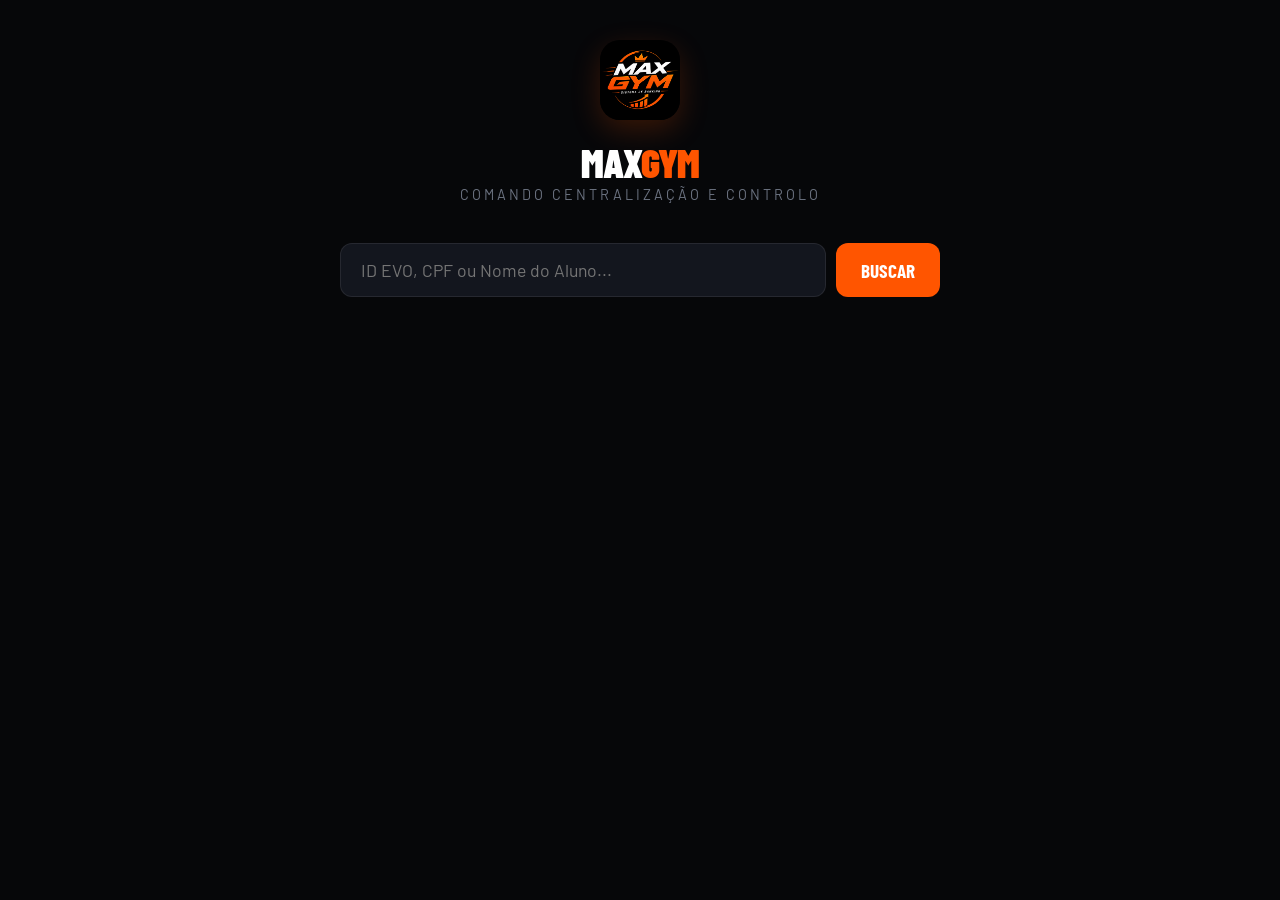
<file: admin.html>
<!DOCTYPE html>
<html lang="pt-BR">
<head>
    <meta charset="UTF-8">
    <meta name="viewport" content="width=device-width, initial-scale=1.0">
    <title>MaxGym - Comando Central</title>
    <link href="https://fonts.googleapis.com/css2?family=Barlow+Condensed:wght@400;700;900&family=Barlow:wght@400;600;700&display=swap" rel="stylesheet">
    <link href="https://fonts.googleapis.com/icon?family=Material+Icons" rel="stylesheet">
    <style>
        :root {
            --primary: #FF5500;
            --primary-hover: #E64D00;
            --bg: #060709;
            --bg-card: #0D0F14;
            --bg-input: #13161E;
            --border: rgba(255,255,255,0.08);
            --text: #FFFFFF;
            --muted: #6B7280;
            --success: #00FF88;
            --danger: #FF3333;
        }

        * { margin: 0; padding: 0; box-sizing: border-box; }

        body {
            font-family: 'Barlow', sans-serif;
            background: var(--bg);
            color: var(--text);
            min-height: 100vh;
            display: flex;
            flex-direction: column;
            align-items: center;
            padding: 40px 20px;
        }

        .header { text-align: center; margin-bottom: 40px; }
        .header img { width: 80px; border-radius: 20px; box-shadow: 0 10px 30px rgba(255,85,0,0.2); margin-bottom: 15px; }
        .header h1 { font-family: 'Barlow Condensed', sans-serif; font-size: 2.5rem; font-weight: 900; letter-spacing: -1px; }
        .header h1 span { color: var(--primary); }
        .header p { color: var(--muted); font-size: 0.9rem; letter-spacing: 3px; text-transform: uppercase; }

        .search-box {
            display: flex; gap: 10px; width: 100%; max-width: 600px; margin-bottom: 30px;
        }
        .search-box input {
            flex: 1; background: var(--bg-input); border: 1px solid var(--border); color: #fff;
            padding: 15px 20px; border-radius: 12px; font-family: 'Barlow', sans-serif; font-size: 1.1rem; outline: none;
        }
        .search-box input:focus { border-color: var(--primary); }
        .btn-buscar {
            background: var(--primary); border: none; color: #fff; padding: 0 25px; border-radius: 12px;
            font-family: 'Barlow Condensed', sans-serif; font-size: 1.2rem; font-weight: 700; cursor: pointer; transition: 0.2s;
        }
        .btn-buscar:hover { background: var(--primary-hover); transform: translateY(-2px); }

        .dashboard {
            width: 100%; max-width: 900px; display: none; gap: 20px; grid-template-columns: 1fr 1fr;
            animation: fadeIn 0.4s ease-out;
        }
        @keyframes fadeIn { from { opacity: 0; transform: translateY(10px); } to { opacity: 1; transform: translateY(0); } }

        .card { background: var(--bg-card); border: 1px solid var(--border); border-radius: 16px; padding: 25px; display: flex; flex-direction: column; gap: 15px; }
        .card-header { display: flex; align-items: center; gap: 10px; border-bottom: 1px solid var(--border); padding-bottom: 15px; margin-bottom: 5px; }
        .card-header .material-icons { color: var(--primary); }
        .card-header h2 { font-family: 'Barlow Condensed', sans-serif; font-size: 1.5rem; font-weight: 700; text-transform: uppercase; letter-spacing: 1px; }

        .form-group { display: flex; flex-direction: column; gap: 5px; }
        .form-group label { font-size: 0.8rem; color: var(--muted); text-transform: uppercase; font-weight: 600; letter-spacing: 1px; }
        .form-group input, .form-group select, .form-group textarea {
            background: var(--bg-input); border: 1px solid var(--border); color: #fff;
            padding: 12px; border-radius: 8px; font-family: 'Barlow', sans-serif; outline: none;
        }
        .form-group input:disabled { opacity: 0.5; cursor: not-allowed; }
        .form-group textarea { resize: vertical; min-height: 80px; }

        /* Toggles de Saúde */
        .grid-saude { display: grid; grid-template-columns: 1fr 1fr; gap: 10px; }
        .btn-toggle {
            background: var(--bg-input); border: 1px solid var(--border); color: var(--muted);
            padding: 10px; border-radius: 8px; cursor: pointer; transition: 0.2s; font-family: 'Barlow', sans-serif; font-weight: 600; font-size: 0.9rem;
        }
        .btn-toggle.ativo { background: rgba(255,51,51,0.1); border-color: var(--danger); color: var(--danger); }

        .full-width { grid-column: 1 / -1; }

        .btn-salvar {
            background: linear-gradient(135deg, var(--primary), #FF8C00); border: none; color: #fff;
            padding: 18px; border-radius: 12px; font-family: 'Barlow Condensed', sans-serif; font-size: 1.5rem; font-weight: 700;
            letter-spacing: 2px; cursor: pointer; transition: 0.2s; width: 100%; margin-top: 20px; box-shadow: 0 10px 20px rgba(255,85,0,0.3);
        }
        .btn-salvar:hover { transform: translateY(-3px); box-shadow: 0 15px 25px rgba(255,85,0,0.4); }

        /* Info Badge */
        .info-badge { display: flex; justify-content: space-between; align-items: center; background: rgba(255,85,0,0.05); padding: 10px 15px; border-radius: 8px; border: 1px solid rgba(255,85,0,0.2); margin-top: 10px; }
        .info-badge strong { color: var(--primary); font-size: 1.2rem; }

        #loading { display: none; color: var(--primary); margin-top: 20px; font-family: 'Barlow Condensed', sans-serif; font-size: 1.5rem; letter-spacing: 2px; }

        @media (max-width: 800px) {
            .dashboard { grid-template-columns: 1fr; }
            .grid-saude { grid-template-columns: 1fr; }
        }
    </style>
</head>
<body>

    <div class="header">
        <img src="logo.jpeg" alt="MaxGym Logo" onerror="this.style.display='none'">
        <h1>MAX<span>GYM</span></h1>
        <p>Comando Centralização e Controlo</p>
    </div>

    <div class="search-box">
        <input type="text" id="inputBusca" placeholder="ID EVO, CPF ou Nome do Aluno..." onkeypress="if(event.key === 'Enter') buscarAluno()">
        <button class="btn-buscar" onclick="buscarAluno()">BUSCAR</button>
    </div>

    <div id="loading">SINCRONIZANDO DADOS...</div>

    <div class="dashboard" id="painelDashboard">
        
        <div class="card">
            <div class="card-header">
                <span class="material-icons">account_circle</span>
                <h2>Dados Cadastrais</h2>
            </div>
            
            <div class="form-group">
                <label>ID EVO</label>
                <input type="text" id="alunoId" disabled>
            </div>
            <div class="form-group">
                <label>Nome do Aluno</label>
                <input type="text" id="alunoNome">
            </div>
            <div class="form-group">
                <label>WhatsApp</label>
                <input type="text" id="alunoZap" placeholder="Ex: 84999999999">
            </div>
            <div class="form-group">
                <label>Nível na IA (Max)</label>
                <select id="alunoNivel">
                    <option value="Iniciante 1">Iniciante 1</option>
                    <option value="Iniciante 2">Iniciante 2</option>
                    <option value="Iniciante 3">Iniciante 3</option>
                    <option value="Intermediário 1">Intermediário 1</option>
                    <option value="Intermediário 2">Intermediário 2</option>
                    <option value="Intermediário 3">Intermediário 3</option>
                    <option value="Avançado 1">Avançado 1</option>
                    <option value="Avançado 2">Avançado 2</option>
                    <option value="Avançado 3">Avançado 3</option>
                    <option value="Nível Power">Nível Power</option>
                </select>
            </div>
        </div>

        <div class="card">
            <div class="card-header">
                <span class="material-icons">medical_services</span>
                <h2>Prontuário Clínico</h2>
            </div>
            
            <div class="grid-saude">
                <button class="btn-toggle" onclick="toggleBtn(this)">Hérnia de Disco</button>
                <button class="btn-toggle" onclick="toggleBtn(this)">Escoliose</button>
                <button class="btn-toggle" onclick="toggleBtn(this)">Hipertensão</button>
                <button class="btn-toggle" onclick="toggleBtn(this)">Condromalácia</button>
                <button class="btn-toggle" onclick="toggleBtn(this)">Labirintite</button>
                <button class="btn-toggle" onclick="toggleBtn(this)">Gestante</button>
                <button class="btn-toggle" onclick="toggleBtn(this)">Pós-Cirúrgico</button>
                <button class="btn-toggle" onclick="toggleBtn(this)">Diabetes</button>
            </div>
            
            <div class="form-group" style="margin-top: 15px;">
                <label>Observações Adicionais (IA vai ler isto)</label>
                <textarea id="alunoObs" placeholder="Ex: Limitação de carga no agachamento, evitar impacto..."></textarea>
            </div>
        </div>

        <div class="card full-width" style="flex-direction: row; flex-wrap: wrap; justify-content: space-between; align-items: center;">
            <div style="flex: 1; min-width: 250px;">
                <div class="card-header" style="border: none; padding: 0; margin: 0;">
                    <span class="material-icons">security</span>
                    <h2>Acesso & Gamificação</h2>
                </div>
                <div class="info-badge">
                    <span>Pontos Atuais no Ranking:</span>
                    <strong id="alunoPontos">0</strong>
                </div>
            </div>
            
            <div style="display: flex; gap: 10px; flex-wrap: wrap;">
                <button class="btn-toggle" style="border-color: var(--primary); color: var(--primary);" onclick="ajustarPontos(15)">+ Dar 15 Pontos</button>
                <button class="btn-toggle" style="border-color: var(--success); color: var(--success);" onclick="liberarCatracaManual()">Liberar App (Manual)</button>
            </div>
        </div>

        <button class="btn-salvar full-width" onclick="salvarTudo()">SALVAR DADOS DO ALUNO</button>
    </div>

    <script>
        const API_URL = "https://script.google.com/macros/s/AKfycby62vambopzAU-hOp4Och0Qg9_ZOxNCqqo19BFZvUA13OFTYBRMnTnNckq3aBzncXKTJg/exec";

        function toggleBtn(btn) {
            btn.classList.toggle('ativo');
        }

        function mostrarLoading(mostrar) {
            document.getElementById('loading').style.display = mostrar ? 'block' : 'none';
            document.getElementById('painelDashboard').style.display = mostrar ? 'none' : 'grid';
            if(mostrar) document.getElementById('painelDashboard').style.display = 'none';
        }

        async function buscarAluno() {
            const termo = document.getElementById('inputBusca').value.trim();
            if (!termo) return alert("Digite um ID, CPF ou Nome");

            mostrarLoading(true);

            try {
                // Criaremos esta nova rota no code.gs
                const res = await fetch(`${API_URL}?acao=buscarAdminCompleto&query=${encodeURIComponent(termo)}`);
                const dados = await res.json();

                if (dados && dados.id) {
                    // Preenche Dados Cadastrais
                    document.getElementById('alunoId').value = dados.id;
                    document.getElementById('alunoNome').value = dados.nome || "";
                    document.getElementById('alunoZap').value = dados.celular || "";
                    
                    if (dados.nivel) {
                        const selectNivel = document.getElementById('alunoNivel');
                        for(let i=0; i < selectNivel.options.length; i++) {
                            if(selectNivel.options[i].value === dados.nivel) {
                                selectNivel.selectedIndex = i; break;
                            }
                        }
                    }

                    // Preenche Saúde
                    const condicoesSalvas = dados.saude_condicoes ? dados.saude_condicoes.split(",") : [];
                    document.querySelectorAll('.grid-saude .btn-toggle').forEach(btn => {
                        if (condicoesSalvas.includes(btn.innerText)) btn.classList.add('ativo');
                        else btn.classList.remove('ativo');
                    });
                    document.getElementById('alunoObs').value = dados.saude_obs || "";

                    // Preenche Gamificação
                    document.getElementById('alunoPontos').innerText = dados.pontos || "0";

                    mostrarLoading(false);
                } else {
                    alert("Aluno não encontrado no sistema ou na EVO.");
                    mostrarLoading(false);
                    document.getElementById('painelDashboard').style.display = 'none';
                }
            } catch (e) {
                alert("Erro de conexão.");
                mostrarLoading(false);
            }
        }

        async function salvarTudo() {
    const id = document.getElementById('alunoId').value;
    if (!id) return;

    const btnSalvar = document.querySelector('.btn-salvar');
    btnSalvar.innerText = "A SALVAR...";
    btnSalvar.style.opacity = "0.7";

    // Coleta Saúde
    const botoesAtivos = document.querySelectorAll('.grid-saude .btn-toggle.ativo');
    const condicoesSelecionadas = Array.from(botoesAtivos).map(btn => btn.innerText).join(",");
    const obs = document.getElementById('alunoObs').value;

    // Coleta Dados
    const payload = {
        acao: 'salvarAdminCompleto',
        id: id,
        nome: document.getElementById('alunoNome').value,
        celular: document.getElementById('alunoZap').value,
        nivel: document.getElementById('alunoNivel').value,
        condicoes: condicoesSelecionadas,
        observacoes: obs
    };

    try {
        const res = await fetch(API_URL, {
            method: 'POST',
            headers: {
                "Content-Type": "text/plain;charset=utf-8"
            },
            body: JSON.stringify(payload)
        });
        
        const resultado = await res.text();
        
        if (resultado.includes("Sucesso") || resultado.includes("OK")) {
            btnSalvar.innerText = "✅ SALVO COM SUCESSO";
            btnSalvar.style.background = "var(--success)";
            setTimeout(() => {
                btnSalvar.innerText = "SALVAR DADOS DO ALUNO";
                btnSalvar.style.background = "linear-gradient(135deg, var(--primary), #FF8C00)";
                btnSalvar.style.opacity = "1";
            }, 3000);
        } else {
            alert("Erro ao salvar: " + resultado);
            btnSalvar.innerText = "SALVAR DADOS DO ALUNO";
            btnSalvar.style.opacity = "1";
        }
    } catch (e) {
        alert("Erro de conexão. Verifique o console do navegador.");
        console.error(e);
        btnSalvar.innerText = "SALVAR DADOS DO ALUNO";
        btnSalvar.style.opacity = "1";
    }
}

        function ajustarPontos(quantidade) {
            alert(`Funcionalidade de adicionar ${quantidade} pontos entrará na v2!`);
        }

        async function liberarCatracaManual() {
            const id = document.getElementById('alunoId').value;
            if(!id) return alert("Busque um aluno primeiro.");
            
            try {
                await fetch(`${API_URL}?acao=liberarAppManual&id=${id}`);
                alert("App liberado com sucesso para uso do treino!");
            } catch(e) { alert("Erro ao liberar."); }
        }
    </script>
</body>
</html>
</file>
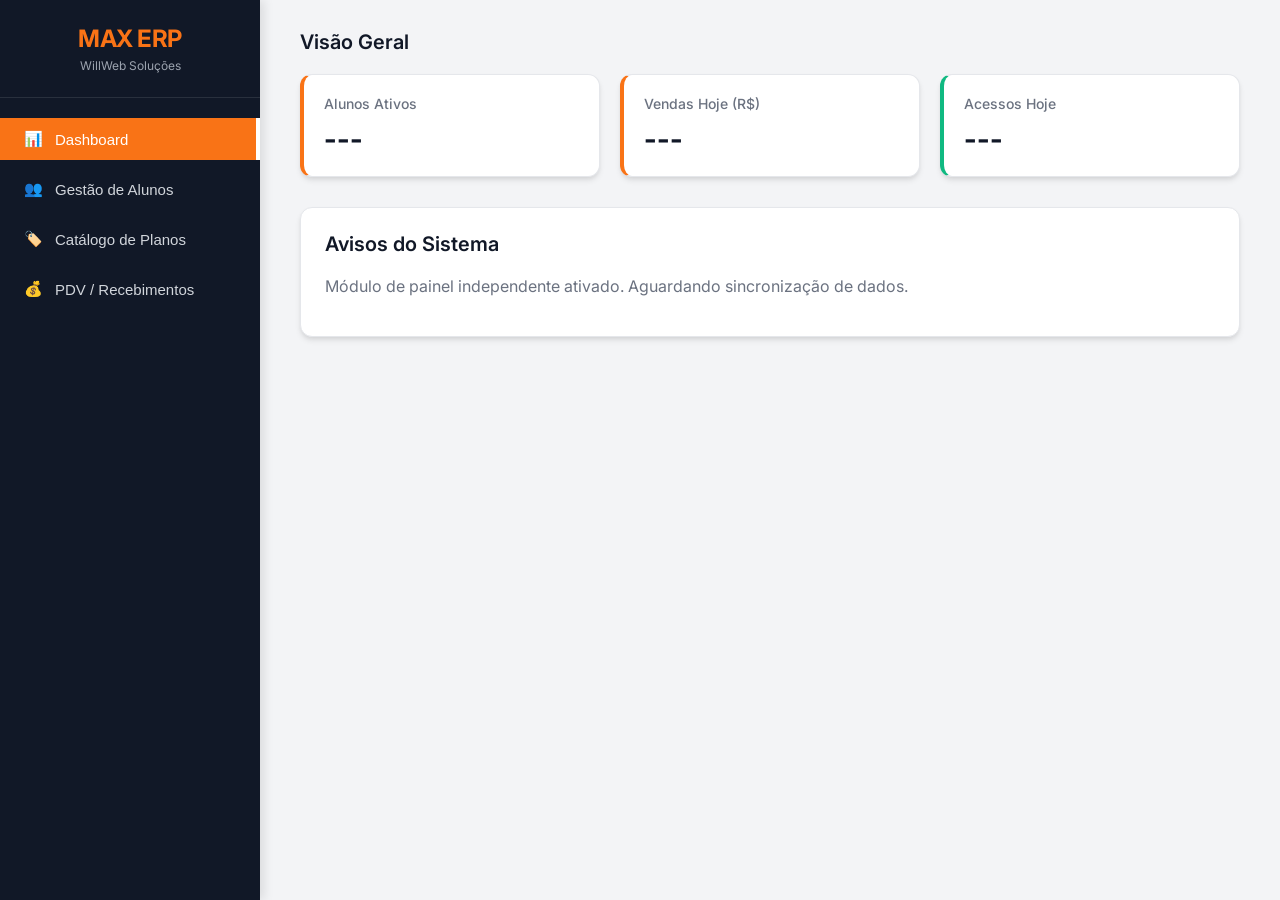
<file: admin_erp.html>
<!DOCTYPE html>
<html lang="pt-BR">
<head>
    <meta charset="UTF-8">
    <meta name="viewport" content="width=device-width, initial-scale=1.0">
    <title>MaxGym ERP | WillWeb Soluções</title>
    <link href="https://fonts.googleapis.com/css2?family=Inter:wght@400;500;600;700&display=swap" rel="stylesheet">
    <style>
        /* CSS PREMIUM SAAS */
        :root {
            --primary: #F97316; /* Laranja vibrante */
            --primary-hover: #EA580C;
            --dark: #111827; /* Quase preto */
            --dark-light: #1F2937;
            --bg-body: #F3F4F6;
            --bg-card: #FFFFFF;
            --text-main: #374151;
            --text-muted: #6B7280;
            --border: #E5E7EB;
            --success: #10B981;
            --radius: 12px;
            --shadow: 0 4px 6px -1px rgba(0, 0, 0, 0.1), 0 2px 4px -1px rgba(0, 0, 0, 0.06);
        }

        body { 
            margin: 0; 
            font-family: 'Inter', sans-serif; 
            background-color: var(--bg-body); 
            color: var(--text-main);
            display: flex; 
            height: 100vh; 
            overflow: hidden; 
        }
        
        /* Menu Lateral */
        .sidebar { 
            width: 260px; 
            background-color: var(--dark); 
            color: white; 
            display: flex; 
            flex-direction: column; 
            box-shadow: 4px 0 10px rgba(0,0,0,0.1);
            z-index: 10;
        }
        
        .sidebar-header {
            padding: 24px 20px;
            border-bottom: 1px solid rgba(255,255,255,0.1);
            text-align: center;
        }

        .sidebar-header h2 { 
            margin: 0; 
            color: var(--primary); 
            font-weight: 700;
            letter-spacing: -0.5px;
        }
        
        .sidebar-header p {
            margin: 5px 0 0 0;
            font-size: 12px;
            color: #9CA3AF;
        }

        .nav-menu { padding: 20px 0; display: flex; flex-direction: column; gap: 8px; }
        
        .nav-btn { 
            padding: 12px 24px; 
            background: transparent; 
            border: none; 
            color: #D1D5DB; 
            text-align: left; 
            font-size: 15px; 
            font-weight: 500;
            cursor: pointer; 
            transition: all 0.2s ease; 
            display: flex;
            align-items: center;
            gap: 12px;
        }
        
        .nav-btn:hover { background-color: var(--dark-light); color: white; }
        
        .nav-btn.active { 
            background-color: var(--primary); 
            color: white; 
            border-right: 4px solid #FFF;
        }
        
        /* Área Principal */
        .main-content { 
            flex: 1; 
            padding: 30px 40px; 
            overflow-y: auto; 
        }
        
        .section-screen { 
            display: none; 
            animation: fadeIn 0.3s ease-in-out;
        }
        .section-screen.active { display: block; }

        @keyframes fadeIn {
            from { opacity: 0; transform: translateY(10px); }
            to { opacity: 1; transform: translateY(0); }
        }
        
        /* Cards e Containers */
        .card {
            background: var(--bg-card);
            border-radius: var(--radius);
            padding: 24px;
            box-shadow: var(--shadow);
            border: 1px solid var(--border);
            margin-bottom: 24px;
        }

        h3 { 
            margin-top: 0; 
            color: var(--dark); 
            font-size: 20px;
            font-weight: 600;
            margin-bottom: 20px;
        }

        /* Formulários */
        .form-row { display: flex; gap: 20px; flex-wrap: wrap; }
        .form-group { margin-bottom: 20px; flex: 1; min-width: 250px; }
        
        .form-group label { 
            display: block; 
            font-weight: 500; 
            margin-bottom: 8px; 
            font-size: 14px; 
            color: var(--text-main);
        }
        
        .form-group input, .form-group select { 
            width: 100%; 
            padding: 12px 14px; 
            border: 1px solid var(--border); 
            border-radius: 8px; 
            box-sizing: border-box; 
            font-family: inherit;
            font-size: 14px;
            transition: border-color 0.2s, box-shadow 0.2s;
            background-color: #F9FAFB;
        }

        .form-group input:focus, .form-group select:focus {
            outline: none;
            border-color: var(--primary);
            box-shadow: 0 0 0 3px rgba(249, 115, 22, 0.15);
            background-color: white;
        }
        
        .btn-action { 
            background-color: var(--primary); 
            color: white; 
            border: none; 
            padding: 12px 24px; 
            border-radius: 8px; 
            cursor: pointer; 
            font-weight: 600; 
            font-size: 15px;
            transition: all 0.2s ease;
            box-shadow: 0 2px 4px rgba(249, 115, 22, 0.2);
        }
        
        .btn-action:hover { background-color: var(--primary-hover); transform: translateY(-1px); }
        .btn-success { background-color: var(--success); box-shadow: 0 2px 4px rgba(16, 185, 129, 0.2); }
        .btn-success:hover { background-color: #059669; }

        /* Tabelas */
        .table-container {
            border-radius: var(--radius);
            overflow: hidden;
            border: 1px solid var(--border);
        }

        table { width: 100%; border-collapse: collapse; background: white; }
        th, td { padding: 14px 20px; text-align: left; border-bottom: 1px solid var(--border); font-size: 14px; }
        th { background-color: #F9FAFB; color: var(--text-muted); font-weight: 600; text-transform: uppercase; font-size: 12px; letter-spacing: 0.5px; }
        tr:last-child td { border-bottom: none; }
        tr:hover td { background-color: #F9FAFB; }
        
        .badge {
            padding: 4px 10px;
            border-radius: 9999px;
            font-size: 12px;
            font-weight: 600;
            background-color: #D1FAE5;
            color: #065F46;
        }

        /* Dashboard Grid */
        .dash-grid {
            display: grid;
            grid-template-columns: repeat(auto-fit, minmax(200px, 1fr));
            gap: 20px;
            margin-bottom: 30px;
        }
        .dash-card {
            background: var(--bg-card);
            padding: 20px;
            border-radius: var(--radius);
            border: 1px solid var(--border);
            box-shadow: var(--shadow);
            border-left: 4px solid var(--primary);
        }
        .dash-card p { margin: 0; color: var(--text-muted); font-size: 14px; font-weight: 500;}
        .dash-card h4 { margin: 10px 0 0 0; font-size: 28px; color: var(--dark); }

        /* =========================================
           📱 MODO MOBILE (APP PWA EXPERIENCE)
           ========================================= */
        
        /* Esconde o cabeçalho mobile quando estiver no computador */
        .mobile-header { display: none; }

        @media (max-width: 768px) {
            body { 
                flex-direction: column; 
            }
            
            /* Oculta a logo lateral grande */
            .sidebar-header { display: none; }
            
            /* Novo Header Topo (Fixo) */
            .mobile-header {
                display: flex;
                justify-content: center;
                align-items: center;
                background-color: var(--dark);
                color: var(--primary);
                padding: 15px;
                font-weight: 800;
                font-size: 18px;
                position: fixed;
                top: 0;
                left: 0;
                width: 100%;
                z-index: 999;
                box-shadow: 0 2px 10px rgba(0,0,0,0.1);
            }

            /* Transforma a Sidebar em uma Bottom Nav Bar (Fixa embaixo) */
            .sidebar {
                position: fixed;
                bottom: 0;
                left: 0;
                width: 100%;
                height: auto;
                flex-direction: row;
                box-shadow: 0 -4px 15px rgba(0,0,0,0.1);
                padding-bottom: env(safe-area-inset-bottom); /* Suporte para iPhone */
            }
            
            .nav-menu {
                flex-direction: row;
                padding: 0;
                width: 100%;
                justify-content: space-around;
                gap: 0;
            }

            /* Adapta os botões para formato de App (Ícone em cima, Texto embaixo) */
            .nav-btn {
                flex-direction: column;
                justify-content: center;
                padding: 10px 5px;
                font-size: 11px;
                gap: 4px;
                flex: 1;
                text-align: center;
                border-right: none;
                border-bottom: 3px solid transparent;
            }
            
            .nav-btn.active {
                border-right: none;
                border-bottom: 3px solid var(--primary);
                background-color: var(--dark-light);
            }

            /* Ajusta a área principal para não ser engolida pelas barras fixas */
            .main-content {
                padding: 70px 15px 90px 15px; /* Espaço pro Topo e pro Fundo */
            }

            /* Força os Cards e Inputs a ocuparem 100% da tela */
            .dash-grid { grid-template-columns: 1fr; }
            .form-group { min-width: 100%; }
            .card { padding: 15px; }
            h3 { font-size: 18px; }

            /* Permite arrastar as tabelas para o lado sem quebrar a tela */
            .table-container {
                overflow-x: auto;
                -webkit-overflow-scrolling: touch;
            }
            
            table { min-width: 600px; } /* Garante que a tabela não esprema o texto */
        }
    </style>
</head>
<body>

    <div class="mobile-header">
        MAX ERP
    </div>

    <div class="sidebar">
        <div class="sidebar-header">
            <h2>MAX ERP</h2>
            <p>WillWeb Soluções</p>
        </div>
        <div class="nav-menu">
            <button class="nav-btn active" onclick="navigate('tela-dashboard')"><span>📊</span> <span>Dashboard</span></button>
            <button class="nav-btn" onclick="navigate('tela-alunos')"><span>👥</span> <span>Gestão de Alunos</span></button>
            <button class="nav-btn" onclick="navigate('tela-planos')"><span>🏷️</span> <span>Catálogo de Planos</span></button>
            <button class="nav-btn" onclick="navigate('tela-pdv')"><span>💰</span> <span>PDV / Recebimentos</span></button>
        </div>
    </div>

    <div class="main-content">
        
        <div id="tela-dashboard" class="section-screen active">
            <h3>Visão Geral</h3>
            
            <div class="dash-grid">
                <div class="dash-card">
                    <p>Alunos Ativos</p>
                    <h4>---</h4>
                </div>
                <div class="dash-card">
                    <p>Vendas Hoje (R$)</p>
                    <h4>---</h4>
                </div>
                <div class="dash-card" style="border-left-color: var(--success);">
                    <p>Acessos Hoje</p>
                    <h4>---</h4>
                </div>
            </div>

            <div class="card">
                <h3>Avisos do Sistema</h3>
                <p style="color: var(--text-muted);">Módulo de painel independente ativado. Aguardando sincronização de dados.</p>
            </div>
        </div>

        <div id="tela-alunos" class="section-screen">
            <div class="card">
                <h3>Cadastrar Novo Aluno</h3>
                <form id="formAluno" onsubmit="salvarAluno(event)">
                    <div class="form-row">
                        <div class="form-group"><label>Nome Completo</label><input type="text" id="alunoNome" placeholder="Ex: João da Silva" required></div>
                        <div class="form-group"><label>CPF</label><input type="text" id="alunoCPF" placeholder="000.000.000-00" required></div>
                        <div class="form-group"><label>Celular (WhatsApp)</label><input type="text" id="alunoCelular" placeholder="(00) 00000-0000"></div>
                    </div>
                    <button type="submit" class="btn-action">Salvar Aluno</button>
                </form>
            </div>

            <div class="card">
                <h3>Alunos Recentes</h3>
                <div class="table-container">
                    <table>
                        <thead><tr><th>Nome</th><th>CPF</th><th>Status</th><th>Ações</th></tr></thead>
                        <tbody id="tabelaAlunosBody">
                            <tr><td>Exemplo Atleta</td><td>000.000.000-00</td><td><span class="badge">Ativo</span></td><td><a href="#" style="color: var(--primary);">Ver Perfil</a></td></tr>
                        </tbody>
                    </table>
                </div>
            </div>
        </div>

        <div id="tela-planos" class="section-screen">
            <div class="card">
                <h3>Configuração de Planos</h3>
                <form id="formPlano" onsubmit="salvarPlano(event)">
                    <div class="form-row">
                        <div class="form-group"><label>Nome do Plano</label><input type="text" id="planoNome" placeholder="Ex: Musculação Mensal" required></div>
                        <div class="form-group"><label>Valor (R$)</label><input type="number" step="0.01" id="planoValor" placeholder="79.90" required></div>
                        <div class="form-group"><label>Duração (Dias)</label><input type="number" id="planoDuracao" value="30" required></div>
                    </div>
                    <button type="submit" class="btn-action">Cadastrar Plano</button>
                </form>
            </div>
        </div>

        <div id="tela-pdv" class="section-screen">
            <div class="card">
                <h3>Registrar Venda e Liberar Acesso</h3>
                <form id="formVenda" onsubmit="processarVenda(event)">
                    <div class="form-row">
                        <div class="form-group">
                            <label>Buscar Aluno</label>
                            <select id="vendaAluno" required>
                                <option value="">Selecione o aluno...</option>
                            </select>
                        </div>
                        <div class="form-group">
                            <label>Selecionar Plano</label>
                            <select id="vendaPlano" required>
                                <option value="">Selecione o plano...</option>
                            </select>
                        </div>
                        <div class="form-group">
                            <label>Forma de Pagamento</label>
                            <select id="vendaPgto" required>
                                <option value="PIX">PIX</option>
                                <option value="CARTAO">Cartão</option>
                                <option value="DINHEIRO">Dinheiro</option>
                            </select>
                        </div>
                    </div>
                    <button type="submit" class="btn-action btn-success" style="width: 100%;">Confirmar Recebimento e Atualizar Catraca</button>
                </form>
            </div>
        </div>

    </div>

    <script>
        // URL oficial da sua API no Google Apps Script
        const API_URL = "https://script.google.com/macros/s/AKfycby62vambopzAU-hOp4Och0Qg9_ZOxNCqqo19BFZvUA13OFTYBRMnTnNckq3aBzncXKTJg/exec";

        function navigate(telaId) {
            document.querySelectorAll('.section-screen').forEach(el => el.classList.remove('active'));
            document.querySelectorAll('.nav-btn').forEach(el => el.classList.remove('active'));
            document.getElementById(telaId).classList.add('active');
            event.currentTarget.classList.add('active');

            // Gatilho: Se abriu a tela PDV, puxa os dados do banco atualizados
            if(telaId === 'tela-pdv') {
                carregarDadosPDV();
            }
        }
        
        // 🔄 CARREGAR LISTAS NO PDV
        async function carregarDadosPDV() {
            const selectAluno = document.getElementById('vendaAluno');
            const selectPlano = document.getElementById('vendaPlano');
            
            // Coloca um aviso de carregamento enquanto busca
            selectAluno.innerHTML = '<option value="">Carregando alunos...</option>';
            selectPlano.innerHTML = '<option value="">Carregando planos...</option>';

            const payload = { acao: 'obterDadosPDV' };

            try {
                const response = await fetch(API_URL, {
                    method: 'POST',
                    body: JSON.stringify(payload)
                });
                const res = await response.json();
                
                // Preenche os Alunos
                selectAluno.innerHTML = '<option value="">Selecione o aluno...</option>';
                res.alunos.forEach(aluno => {
                    let option = document.createElement('option');
                    option.value = aluno.id;
                    option.textContent = `${aluno.nome} (CPF: ${aluno.cpf})`;
                    selectAluno.appendChild(option);
                });

                // Preenche os Planos
                selectPlano.innerHTML = '<option value="">Selecione o plano...</option>';
                res.planos.forEach(plano => {
                    let option = document.createElement('option');
                    option.value = plano.id;
                    // Formata o valor para Reais (R$)
                    let valorFormatado = parseFloat(plano.valor).toLocaleString('pt-BR', { style: 'currency', currency: 'BRL' });
                    option.textContent = `${plano.nome} - ${valorFormatado}`;
                    selectPlano.appendChild(option);
                });

            } catch (err) {
                selectAluno.innerHTML = '<option value="">Erro ao carregar</option>';
                selectPlano.innerHTML = '<option value="">Erro ao carregar</option>';
            }
        }
        
        
        // 👤 SALVAR ALUNO
        async function salvarAluno(e) {
            e.preventDefault();
            const btn = e.target.querySelector('button');
            btn.innerText = "Salvando..."; 
            
            const payload = {
                acao: 'cadastrarAlunoERP',
                nome: document.getElementById('alunoNome').value,
                cpf: document.getElementById('alunoCPF').value,
                celular: document.getElementById('alunoCelular').value
            };
            
            try {
                const response = await fetch(API_URL, {
                    method: 'POST',
                    body: JSON.stringify(payload)
                });
                const res = await response.json();
                
                if(res.sucesso) {
                    alert(res.mensagem);
                    e.target.reset();
                } else {
                    alert("Erro: " + res.erro);
                }
            } catch (err) {
                alert("Erro de conexão com o servidor.");
            } finally {
                btn.innerText = "Salvar Aluno";
            }
        }

        // 🏷️ SALVAR PLANO
        async function salvarPlano(e) {
            e.preventDefault();
            const btn = e.target.querySelector('button');
            btn.innerText = "Salvando...";
            
            const payload = {
                acao: 'cadastrarPlanoERP',
                nome: document.getElementById('planoNome').value,
                valor: document.getElementById('planoValor').value,
                duracao: document.getElementById('planoDuracao').value
            };
            
            try {
                const response = await fetch(API_URL, {
                    method: 'POST',
                    body: JSON.stringify(payload)
                });
                const res = await response.json();
                
                if(res.sucesso) {
                    alert(res.mensagem);
                    e.target.reset();
                } else {
                    alert("Erro: " + res.erro);
                }
            } catch (err) {
                alert("Erro de conexão com o servidor.");
            } finally {
                btn.innerText = "Cadastrar Plano";
            }
        }

        // 💰 PROCESSAR VENDA (PDV)
        async function processarVenda(e) {
            e.preventDefault();
            const btn = e.target.querySelector('button');
            btn.innerText = "Processando...";
            
            const payload = {
                acao: 'registrarVendaERP',
                idAluno: document.getElementById('vendaAluno').value,
                idPlano: document.getElementById('vendaPlano').value,
                formaPgto: document.getElementById('vendaPgto').value
            };
            
            try {
                const response = await fetch(API_URL, {
                    method: 'POST',
                    body: JSON.stringify(payload)
                });
                const res = await response.json();
                
                if(res.sucesso) {
                    alert(res.mensagem);
                    e.target.reset();
                } else {
                    alert("Erro: " + res.erro);
                }
            } catch (err) {
                alert("Erro de conexão com o servidor.");
            } finally {
                btn.innerText = "Confirmar Recebimento e Atualizar Catraca";
            }
        }
    </script>
</body>
</html>
</file>
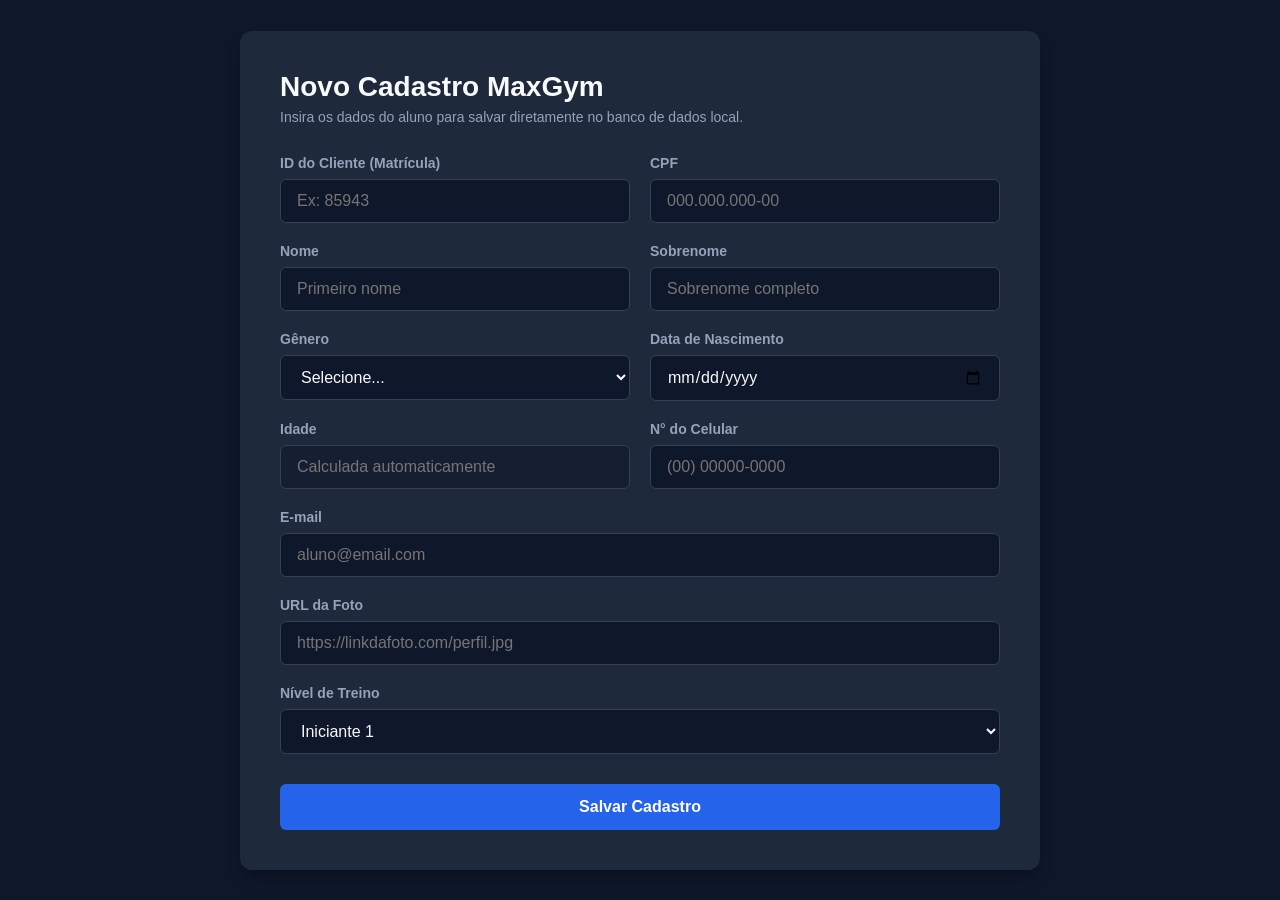
<file: cadastro.html>
<!DOCTYPE html>
<html lang="pt-BR">
<head>
    <meta charset="UTF-8">
    <meta name="viewport" content="width=device-width, initial-scale=1.0">
    <title>MaxGym - Cadastro de Aluno</title>
    <style>
        :root {
            --bg-principal: #0f172a;
            --bg-card: #1e293b;
            --texto: #f8fafc;
            --texto-mutado: #94a3b8;
            --primaria: #2563eb;
            --primaria-hover: #1d4ed8;
            --borda: #334155;
        }

        * { box-sizing: border-box; margin: 0; padding: 0; font-family: 'Segoe UI', Tahoma, Geneva, Verdana, sans-serif; }
        body { background-color: var(--bg-principal); color: var(--texto); display: flex; justify-content: center; align-items: center; min-height: 100vh; padding: 20px; }
        
        .container { background-color: var(--bg-card); width: 100%; max-width: 800px; padding: 40px; border-radius: 12px; box-shadow: 0 10px 15px -3px rgba(0, 0, 0, 0.3); }
        h2 { margin-bottom: 6px; font-size: 28px; color: var(--texto); }
        p.subtitle { color: var(--texto-mutado); margin-bottom: 30px; font-size: 14px; }

        .form-grid { display: grid; grid-template-columns: repeat(2, 1fr); gap: 20px; }
        .full-width { grid-column: span 2; }

        .form-group { display: flex; flex-direction: column; gap: 8px; }
        label { font-size: 14px; font-weight: 600; color: var(--texto-mutado); }
        
        input, select {
            background-color: var(--bg-principal);
            border: 1px solid var(--borda);
            color: var(--texto);
            padding: 12px 16px;
            border-radius: 6px;
            font-size: 16px;
            outline: none;
            transition: border-color 0.2s;
        }
        input:focus, select:focus { border-color: var(--primaria); }
        input[readonly] { background-color: rgba(15, 23, 42, 0.5); color: var(--texto-mutado); cursor: not-allowed; }

        .btn-container { margin-top: 30px; display: flex; justify-content: flex-end; }
        button {
            background-color: var(--primaria);
            color: white;
            border: none;
            padding: 14px 32px;
            font-size: 16px;
            font-weight: 600;
            border-radius: 6px;
            cursor: pointer;
            transition: background-color 0.2s;
            width: 100%;
        }
        button:hover { background-color: var(--primaria-hover); }

        @media (max-width: 600px) {
            .form-grid { grid-template-columns: 1fr; }
            .full-width { grid-column: span 1; }
        }
    </style>
</head>
<body>

<div class="container">
    <h2>Novo Cadastro MaxGym</h2>
    <p class="subtitle">Insira os dados do aluno para salvar diretamente no banco de dados local.</p>
    
    <form id="formCadastro">
        <div class="form-grid">
            
            <div class="form-group">
                <label for="idBusca">ID do Cliente (Matrícula)</label>
                <input type="text" id="idBusca" required placeholder="Ex: 85943">
            </div>

            <div class="form-group">
                <label for="cpfDoAluno">CPF</label>
                <input type="text" id="cpfDoAluno" required placeholder="000.000.000-00" maxlength="14">
            </div>

            <div class="form-group">
                <label for="pNome">Nome</label>
                <input type="text" id="pNome" required placeholder="Primeiro nome">
            </div>

            <div class="form-group">
                <label for="pSobrenome">Sobrenome</label>
                <input type="text" id="pSobrenome" required placeholder="Sobrenome completo">
            </div>

            <div class="form-group">
                <label for="genero">Gênero</label>
                <select id="genero" required>
                    <option value="">Selecione...</option>
                    <option value="M">Masculino</option>
                    <option value="F">Feminino</option>
                </select>
            </div>

            <div class="form-group">
                <label for="dataNasc">Data de Nascimento</label>
                <input type="date" id="dataNasc" required>
            </div>

            <div class="form-group">
                <label for="idade">Idade</label>
                <input type="number" id="idade" readonly placeholder="Calculada automaticamente">
            </div>

            <div class="form-group">
                <label for="celular">N° do Celular</label>
                <input type="text" id="celular" required placeholder="(00) 00000-0000" maxlength="15">
            </div>

            <div class="form-group full-width">
                <label for="email">E-mail</label>
                <input type="email" id="email" required placeholder="aluno@email.com">
            </div>

            <div class="form-group full-width">
                <label for="fotoDoAluno">URL da Foto</label>
                <input type="url" id="fotoDoAluno" placeholder="https://linkdafoto.com/perfil.jpg">
            </div>

            <div class="form-group full-width">
                <label for="nivel">Nível de Treino</label>
                <select id="nivel" required>
                    <option value="Iniciante 1">Iniciante 1</option>
                    <option value="Iniciante 2">Iniciante 2</option>
                    <option value="Intermediário 1">Intermediário 1</option>
                    <option value="Intermediário 2">Intermediário 2</option>
                    <option value="Avançado">Avançado</option>
                </select>
            </div>

        </div>

        <div class="btn-container">
            <button type="submit" id="btnSalvar">Salvar Cadastro</button>
        </div>
    </form>
</div>

<script>
    // URL do seu Web App implantado no Google Apps Script
    const WEB_APP_URL = "SUA_URL_DE_IMPLANTACAO_AQUI";

    // Cálculo automático de Idade
    document.getElementById('dataNasc').addEventListener('change', function() {
        const dataNasc = new Date(this.value);
        if(isNaN(dataNasc)) return;
        const hoje = new Date();
        let idade = hoje.getFullYear() - dataNasc.getFullYear();
        const m = hoje.getMonth() - dataNasc.getMonth();
        if (m < 0 || (m === 0 && hoje.getDate() < dataNasc.getDate())) {
            idade--;
        }
        document.getElementById('idade').value = idade;
    });

    // Máscara de CPF
    document.getElementById('cpfDoAluno').addEventListener('input', function(e) {
        let v = e.target.value.replace(/\D/g, "");
        v = v.replace(/(\d{3})(\d)/, "$1.$2");
        v = v.replace(/(\d{3})(\d)/, "$1.$2");
        v = v.replace(/(\d{3})(\d{1,2})$/, "$1-$2");
        e.target.value = v;
    });

    // Máscara de Celular
    document.getElementById('celular').addEventListener('input', function(e) {
        let v = e.target.value.replace(/\D/g, "");
        v = v.replace(/^(\d{2})(\d)/g, "($1) $2");
        v = v.replace(/(\d{5})(\d)/, "$1-$2");
        e.target.value = v;
    });

    // Envio dos dados via POST para a API do Google Sheets
    document.getElementById('formCadastro').addEventListener('submit', async function(e) {
        e.preventDefault();
        const btn = document.getElementById('btnSalvar');
        btn.innerText = "Salvando...";
        btn.disabled = true;

        // Formata a data de YYYY-MM-DD para DD/MM/YYYY antes de enviar
        const rawDataNasc = document.getElementById('dataNasc').value;
        const [ano, mes, dia] = rawDataNasc.split('-');
        const dataFormatada = `${dia}/${mes}/${ano}`;

        const dadosForm = {
            acao: "cadastrarAlunoLocal",
            idBusca: document.getElementById('idBusca').value.trim(),
            pNome: document.getElementById('pNome').value.trim(),
            pSobrenome: document.getElementById('pSobrenome').value.trim(),
            genero: document.getElementById('genero').value,
            idade: document.getElementById('idade').value,
            dataNasc: dataFormatada,
            celular: document.getElementById('celular').value.replace(/\D/g, ""), // Salva apenas números
            email: document.getElementById('email').value.trim(),
            fotoDoAluno: document.getElementById('fotoDoAluno').value.trim(),
            cpfDoAluno: document.getElementById('cpfDoAluno').value.replace(/\D/g, ""), // Salva apenas números
            nivel: document.getElementById('nivel').value
        };

        try {
            const resposta = await fetch(WEB_APP_URL, {
                method: "POST",
                mode: "no-cors", // Necessário para evitar bloqueio de CORS no Google Apps Script
                headers: { "Content-Type": "application/json" },
                body: JSON.stringify(dadosForm)
            });

            alert("Aluno cadastrado com sucesso na base MaxGym!");
            document.getElementById('formCadastro').reset();
            document.getElementById('idade').value = "";
        } catch (erro) {
            alert("Erro ao conectar com o servidor do banco de dados.");
            console.error(erro);
        } finally {
            btn.innerText = "Salvar Cadastro";
            btn.disabled = false;
        }
    });
</script>
</body>
</html>
</file>
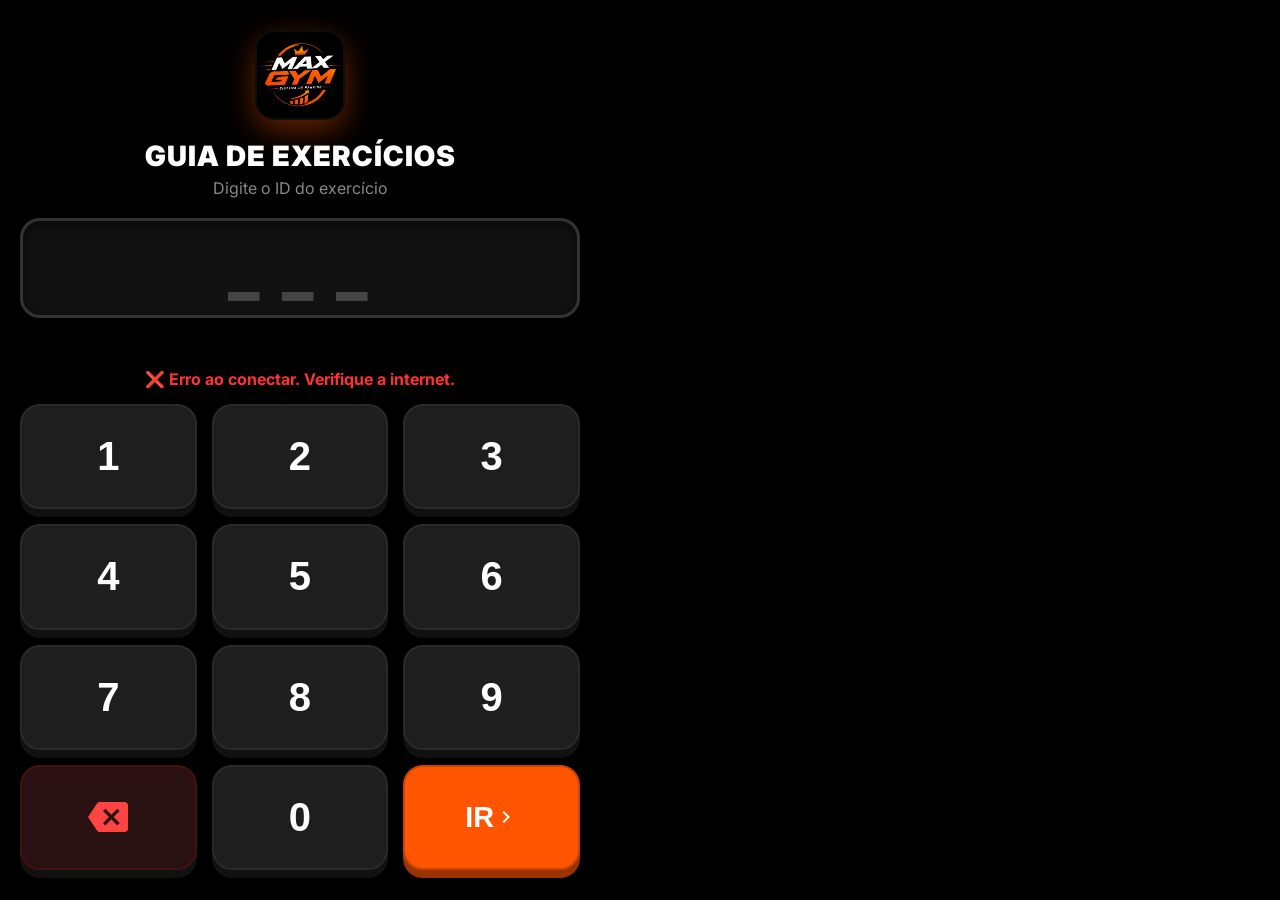
<file: index2.html>
<!DOCTYPE html>
<html lang="pt-BR">
<head>
    <meta charset="UTF-8">
    <meta name="viewport" content="width=device-width, initial-scale=1.0, maximum-scale=1.0, user-scalable=no">
    <title>Totem - PowerFisio</title>
    <link rel="manifest" href="manifest.json">
    <meta name="theme-color" content="#FF5500">
    
    <meta name="apple-mobile-web-app-capable" content="yes">
    <meta name="apple-mobile-web-app-status-bar-style" content="black-translucent">
    <meta name="apple-mobile-web-app-title" content="Totem PF">
    <link rel="apple-touch-icon" href="pflogo.png">
    <link href="https://fonts.googleapis.com/css2?family=Inter:wght@400;700;900&display=swap" rel="stylesheet">
    <link href="https://fonts.googleapis.com/icon?family=Material+Icons" rel="stylesheet">
    <link rel="stylesheet" href="style.css">
</head>
<body>

    <div id="tela-busca" class="tela active">
        <header class="main-header">
            <img src="logo.jpeg" alt="PowerFisio" class="logo-app">
            <h1>GUIA DE EXERCÍCIOS</h1>
            <p>Digite o ID do exercício</p>
        </header>

        <div class="display-container">
            <div id="display-numero" class="display-vazio">_ _ _</div>
            <div id="erro-msg" class="erro-escondido">❌ ID não encontrado</div>
        </div>

        <div id="loading-search" class="status-msg">
            <span class="material-icons spin">sync</span> Sincronizando sistema...
        </div>

        <div class="teclado-grid">
            <button class="btn-tecla" onclick="digitar('1')">1</button>
            <button class="btn-tecla" onclick="digitar('2')">2</button>
            <button class="btn-tecla" onclick="digitar('3')">3</button>
            <button class="btn-tecla" onclick="digitar('4')">4</button>
            <button class="btn-tecla" onclick="digitar('5')">5</button>
            <button class="btn-tecla" onclick="digitar('6')">6</button>
            <button class="btn-tecla" onclick="digitar('7')">7</button>
            <button class="btn-tecla" onclick="digitar('8')">8</button>
            <button class="btn-tecla" onclick="digitar('9')">9</button>
            <button class="btn-tecla btn-apagar" onclick="apagar()"><span class="material-icons">backspace</span></button>
            <button class="btn-tecla" onclick="digitar('0')">0</button>
            <button class="btn-tecla btn-buscar" onclick="buscarExercicio()">IR <span class="material-icons">chevron_right</span></button>
        </div>
    </div>

    <div id="tela-video" class="tela hidden">
        <div class="video-header">
            <div>
                <span class="badge-ref">REF: <span id="ex-id">0</span></span>
                <h2 id="ex-nome">NOME DO EXERCÍCIO</h2>
            </div>
            <button id="btn-fechar" class="btn-fechar-video" onclick="fecharVideo()">
                <span class="material-icons">close</span> VOLTAR
            </button>
        </div>
        
        <div class="media-fullscreen">
            <div id="media-content"></div>
        </div>
        
        <div class="dica-max">
            <span class="material-icons icone-dica">lightbulb</span>
            <p id="ex-dica">Mantenha a postura correta e contraia o abdômen.</p>
        </div>
    </div>

    <script src="script.js?v=totem"></script>
    <script>
        // Mantém o Service Worker apenas para o site carregar rápido/offline
        if ('serviceWorker' in navigator) {
            window.addEventListener('load', () => {
                navigator.serviceWorker.register('sw.js');
            });
        }
    </script>
</body>
</html>
</file>
<file: style.css>
:root {
    --primary: #FF5500;
    --bg-dark: #000000;
    --bg-surface: #121212;
    --bg-tecla: #1E1E1E;
    --text-main: #FFFFFF;
}

* { box-sizing: border-box; margin: 0; padding: 0; user-select: none; /* Impede selecionar texto no touch */ }

body {
    font-family: 'Inter', sans-serif;
    background-color: var(--bg-dark);
    color: var(--text-main);
    height: 100vh;
    overflow: hidden; /* Trava rolagem, layout fixo de totem */
    display: flex;
    justify-content: center;
    align-items: center;
}

/* Gerenciador de Telas */
.tela { width: 100%; height: 100%; display: flex; flex-direction: column; position: absolute; top: 0; left: 0; transition: opacity 0.3s ease; }
.tela.hidden { opacity: 0; pointer-events: none; z-index: -1; }
.tela.active { opacity: 1; pointer-events: all; z-index: 10; }

/* --- TELA 1: BUSCA --- */
#tela-busca { max-width: 600px; margin: 0 auto; padding: 30px 20px; justify-content: center; }

.main-header { text-align: center; margin-bottom: 20px; }
.logo-app { width: 90px; height: 90px; border-radius: 20px; box-shadow: 0 10px 30px rgba(255, 85, 0, 0.4); border: 2px solid rgba(255,255,255,0.05); margin-bottom: 15px; }
.main-header h1 { font-size: 28px; font-weight: 900; letter-spacing: 1px; margin-bottom: 5px; }
.main-header p { color: #888; font-size: 16px; }

/* Display Customizado (Substitui o Input) */
.display-container { text-align: center; margin-bottom: 20px; }
#display-numero {
    font-size: 4rem; font-weight: 900; color: var(--text-main); background: var(--bg-surface);
    border: 3px solid #333; border-radius: 20px; padding: 20px; height: 100px;
    display: flex; align-items: center; justify-content: center; letter-spacing: 5px;
    transition: all 0.2s; box-shadow: inset 0 5px 15px rgba(0,0,0,0.5);
}
#display-numero.display-vazio { color: #444; }
#display-numero.display-ativo { border-color: var(--primary); box-shadow: 0 0 20px rgba(255, 85, 0, 0.3); }
.erro-escondido { opacity: 0; color: #ff3333; font-weight: bold; font-size: 1.1rem; margin-top: 10px; transition: opacity 0.2s; }
.erro-visivel { opacity: 1; animation: tremer 0.4s; }

/* Animação de Erro */
@keyframes tremer { 0%, 100% { transform: translateX(0); } 25% { transform: translateX(-10px); } 75% { transform: translateX(10px); } }

/* Teclado Kiosk */
.teclado-grid { display: grid; grid-template-columns: repeat(3, 1fr); gap: 15px; flex: 1; max-height: 500px; }
.btn-tecla {
    background: var(--bg-tecla); border: 2px solid #2A2A2A; border-radius: 20px; color: white;
    font-size: 2.5rem; font-weight: 700; cursor: pointer; display: flex; align-items: center; justify-content: center;
    box-shadow: 0 8px 0 #111; transition: all 0.1s;
}
.btn-tecla:active { transform: translateY(6px); box-shadow: 0 2px 0 #111; background: #333; }
.btn-apagar { background: #2A1111; color: #ff4444; border-color: #441111; }
.btn-apagar .material-icons { font-size: 2.5rem; }
.btn-buscar { background: var(--primary); color: white; border-color: #cc4400; box-shadow: 0 8px 0 #993300; font-size: 1.8rem; }
.btn-buscar:active { background: #e64d00; box-shadow: 0 2px 0 #993300; }

.status-msg { text-align: center; color: var(--primary); font-weight: bold; margin-bottom: 15px; display: flex; align-items: center; justify-content: center; gap: 8px;}
.spin { animation: spin 1s linear infinite; }
@keyframes spin { 100% { transform: rotate(360deg); } }

/* --- TELA 2: VÍDEO FULLSCREEN --- */
#tela-video { background: var(--bg-dark); padding: 20px; }
.video-header { display: flex; justify-content: space-between; align-items: flex-start; margin-bottom: 20px; padding-top: 20px; }
.badge-ref { background: var(--primary); padding: 6px 12px; border-radius: 8px; font-weight: 900; font-size: 1rem; color: white; letter-spacing: 1px; display: inline-block; margin-bottom: 8px; }
#ex-nome { font-size: 2.2rem; font-weight: 900; text-transform: uppercase; line-height: 1.1; }

.btn-fechar-video {
    background: #333; border: none; padding: 15px 25px; border-radius: 15px; color: white;
    font-size: 1.2rem; font-weight: 700; display: flex; align-items: center; gap: 8px; cursor: pointer;
}
.btn-fechar-video:active { background: #444; transform: scale(0.95); }

.media-fullscreen {
    flex: 1; width: 100%; background: #111; border-radius: 20px; overflow: hidden; position: relative;
    border: 2px solid #222; box-shadow: 0 20px 50px rgba(0,0,0,0.8);
}
.media-fullscreen iframe, .media-fullscreen img { width: 100%; height: 100%; object-fit: cover; position: absolute; top: 0; left: 0; }

.dica-max {
    background: var(--bg-surface); margin-top: 20px; padding: 20px; border-radius: 15px; border-left: 6px solid var(--primary);
    display: flex; align-items: center; gap: 15px; margin-bottom: 20px;
}
.icone-dica { color: var(--primary); font-size: 2.5rem; }
#ex-dica { font-size: 1.3rem; line-height: 1.4; color: #ddd; font-weight: 400; }
</file>
